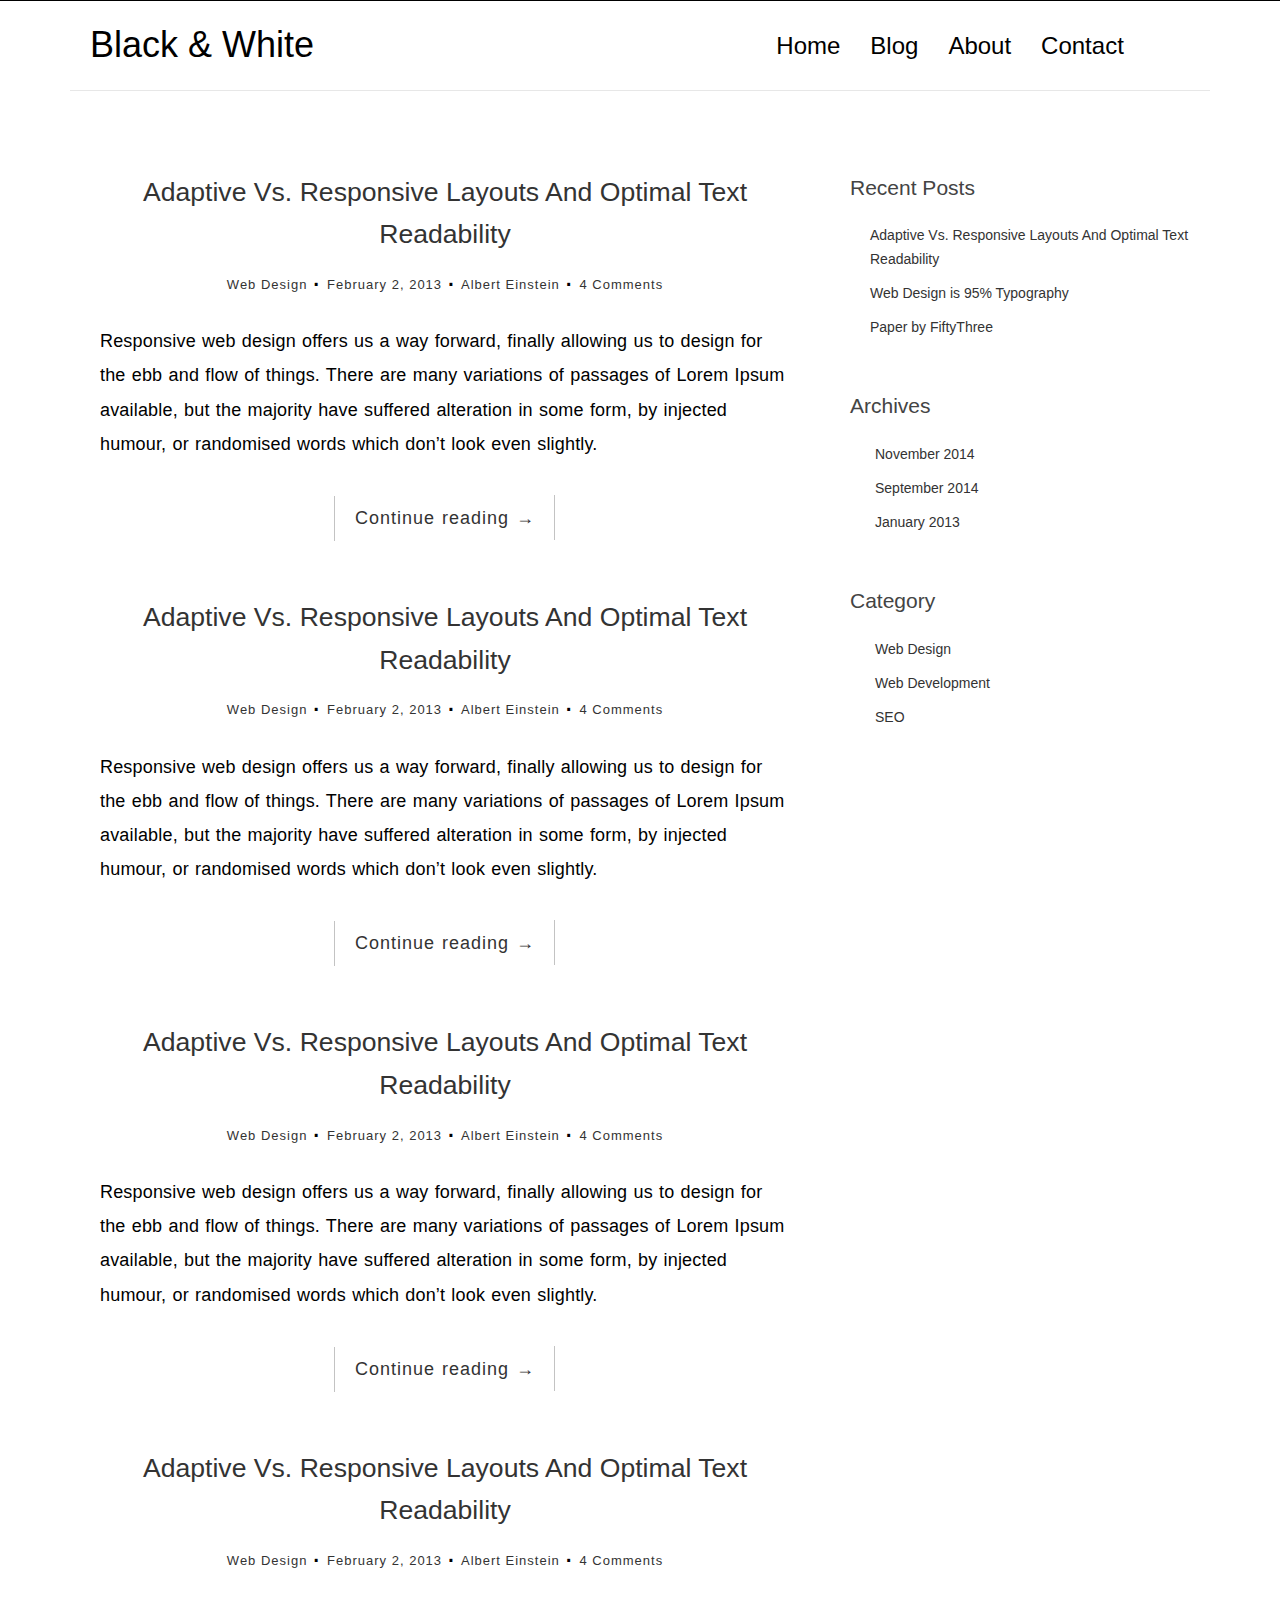
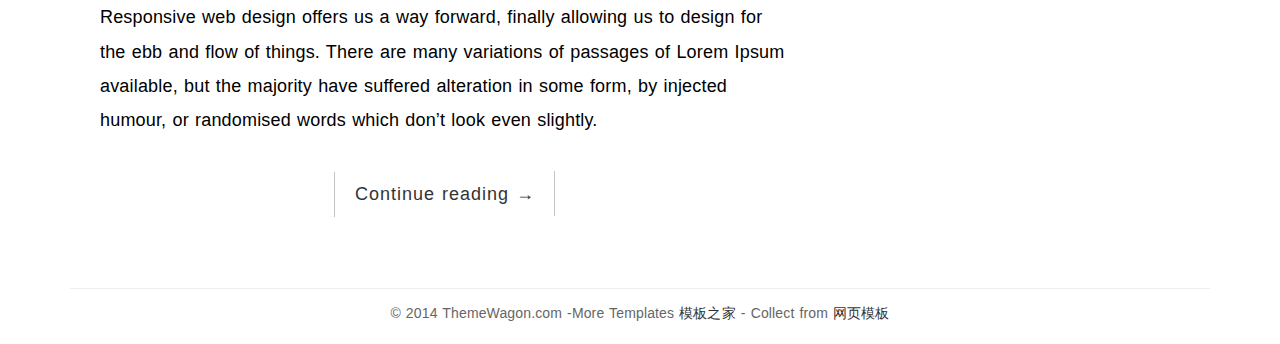
<file: blog/static/blog/back/index.html>
<!DOCTYPE html>
<html>
	<head>
		<title>Black &amp; White</title>

		<!-- meta -->
		<meta charset="UTF-8">
	    <meta name="viewport" content="width=device-width, initial-scale=1">

	    <!-- css -->
		<link rel="stylesheet" href="css/bootstrap.min.css">
		<link rel="stylesheet" href="http://code.ionicframework.com/ionicons/2.0.1/css/ionicons.min.css">
		<link rel="stylesheet" href="css/pace.css">
	    <link rel="stylesheet" href="css/custom.css">

	    <!-- js -->
	    <script src="js/jquery-2.1.3.min.js"></script>
	    <script src="js/bootstrap.min.js"></script>
	    <script src="js/pace.min.js"></script>
	    <script src="js/modernizr.custom.js"></script>
	</head>

	<body>
		<div class="container">	
			<header id="site-header">
				<div class="row">
					<div class="col-md-4 col-sm-5 col-xs-8">
						<div class="logo">
							<h1><a href="index.html"><b>Black</b> &amp; White</a></h1>
						</div>
					</div><!-- col-md-4 -->
					<div class="col-md-8 col-sm-7 col-xs-4">
						<nav class="main-nav" role="navigation">
							<div class="navbar-header">
  								<button type="button" id="trigger-overlay" class="navbar-toggle">
    								<span class="ion-navicon"></span>
  								</button>
							</div>

							<div class="collapse navbar-collapse" id="bs-example-navbar-collapse-1">
  								<ul class="nav navbar-nav navbar-right">
    								<li class="cl-effect-11"><a href="index.html" data-hover="Home">Home</a></li>
    								<li class="cl-effect-11"><a href="full-width.html" data-hover="Blog">Blog</a></li>
    								<li class="cl-effect-11"><a href="about.html" data-hover="About">About</a></li>
    								<li class="cl-effect-11"><a href="contact.html" data-hover="Contact">Contact</a></li>
  								</ul>
							</div><!-- /.navbar-collapse -->
						</nav>
						<div id="header-search-box">
							<a id="search-menu" href="#"><span id="search-icon" class="ion-ios-search-strong"></span></a>
							<div id="search-form" class="search-form">
								<form role="search" method="get" id="searchform" action="#">
									<input type="search" placeholder="Search" required>
									<button type="submit"><span class="ion-ios-search-strong"></span></button>
								</form>				
							</div>
						</div>
					</div><!-- col-md-8 -->
				</div>
			</header>
		</div>
		<div class="copyrights">Collect from <a href="http://www.cssmoban.com/" >网页模板</a></div>

		<div class="content-body">
			<div class="container">
				<div class="row">
					<main class="col-md-8">
						<article class="post post-1">
							<header class="entry-header">
								<h1 class="entry-title">
									<a href="single.html">Adaptive Vs. Responsive Layouts And Optimal Text Readability</a>
								</h1>
								<div class="entry-meta">
									<span class="post-category"><a href="#">Web Design</a></span>
			
									<span class="post-date"><a href="#"><time class="entry-date" datetime="2012-11-09T23:15:57+00:00">February 2, 2013</time></a></span>
			
									<span class="post-author"><a href="#">Albert Einstein</a></span>
			
									<span class="comments-link"><a href="#">4 Comments</a></span>
								</div>
							</header>
							<div class="entry-content clearfix">
								<p>Responsive web design offers us a way forward, finally allowing us to design for the ebb and flow of things. There are many variations of passages of Lorem Ipsum available, but the majority have suffered alteration in some form, by injected humour, or randomised words which don’t look even slightly.</p>
								<div class="read-more cl-effect-14">
									<a href="#" class="more-link">Continue reading <span class="meta-nav">→</span></a>
								</div>
							</div>
						</article>

						<article class="post post-2">
							<header class="entry-header">
								<h1 class="entry-title">
									<a href="single.html">Adaptive Vs. Responsive Layouts And Optimal Text Readability</a>
								</h1>
								<div class="entry-meta">
									<span class="post-category"><a href="#">Web Design</a></span>
			
									<span class="post-date"><a href="#"><time class="entry-date" datetime="2012-11-09T23:15:57+00:00">February 2, 2013</time></a></span>
			
									<span class="post-author"><a href="#">Albert Einstein</a></span>
			
									<span class="comments-link"><a href="#">4 Comments</a></span>
								</div>
							</header>
							<div class="entry-content clearfix">
								<p>Responsive web design offers us a way forward, finally allowing us to design for the ebb and flow of things. There are many variations of passages of Lorem Ipsum available, but the majority have suffered alteration in some form, by injected humour, or randomised words which don’t look even slightly.</p>
								<div class="read-more cl-effect-14">
									<a href="#" class="more-link">Continue reading <span class="meta-nav">→</span></a>
								</div>
							</div>
						</article>

						<article class="post post-3">
							<header class="entry-header">
								<h1 class="entry-title">
									<a href="single.html">Adaptive Vs. Responsive Layouts And Optimal Text Readability</a>
								</h1>
								<div class="entry-meta">
									<span class="post-category"><a href="#">Web Design</a></span>
			
									<span class="post-date"><a href="#"><time class="entry-date" datetime="2012-11-09T23:15:57+00:00">February 2, 2013</time></a></span>
			
									<span class="post-author"><a href="#">Albert Einstein</a></span>
			
									<span class="comments-link"><a href="#">4 Comments</a></span>
								</div>
							</header>
							<div class="entry-content clearfix">
								<p>Responsive web design offers us a way forward, finally allowing us to design for the ebb and flow of things. There are many variations of passages of Lorem Ipsum available, but the majority have suffered alteration in some form, by injected humour, or randomised words which don’t look even slightly.</p>
								<div class="read-more cl-effect-14">
									<a href="#" class="more-link">Continue reading <span class="meta-nav">→</span></a>
								</div>
							</div>
						</article>

						<article class="post post-4">
							<header class="entry-header">
								<h1 class="entry-title">
									<a href="single.html">Adaptive Vs. Responsive Layouts And Optimal Text Readability</a>
								</h1>
								<div class="entry-meta">
									<span class="post-category"><a href="#">Web Design</a></span>
			
									<span class="post-date"><a href="#"><time class="entry-date" datetime="2012-11-09T23:15:57+00:00">February 2, 2013</time></a></span>
			
									<span class="post-author"><a href="#">Albert Einstein</a></span>
			
									<span class="comments-link"><a href="#">4 Comments</a></span>
								</div>
							</header>
							<div class="entry-content clearfix">
								<p>Responsive web design offers us a way forward, finally allowing us to design for the ebb and flow of things. There are many variations of passages of Lorem Ipsum available, but the majority have suffered alteration in some form, by injected humour, or randomised words which don’t look even slightly.</p>
								<div class="read-more cl-effect-14">
									<a href="#" class="more-link">Continue reading <span class="meta-nav">→</span></a>
								</div>
							</div>
						</article>
					</main>
					<aside class="col-md-4">
						<div class="widget widget-recent-posts">		
							<h3 class="widget-title">Recent Posts</h3>		
							<ul>
								<li>
									<a href="#">Adaptive Vs. Responsive Layouts And Optimal Text Readability</a>
								</li>
								<li>
									<a href="#">Web Design is 95% Typography</a>
								</li>
								<li>
									<a href="#">Paper by FiftyThree</a>
								</li>
							</ul>
						</div>
						<div class="widget widget-archives">		
							<h3 class="widget-title">Archives</h3>		
							<ul>
								<li>
									<a href="#">November 2014</a>
								</li>
								<li>
									<a href="#">September 2014</a>
								</li>
								<li>
									<a href="#">January 2013</a>
								</li>
							</ul>
						</div>

						<div class="widget widget-category">		
							<h3 class="widget-title">Category</h3>		
							<ul>
								<li>
									<a href="#">Web Design</a>
								</li>
								<li>
									<a href="#">Web Development</a>
								</li>
								<li>
									<a href="#">SEO</a>
								</li>
							</ul>
						</div>
					</aside>
				</div>
			</div>
		</div>
		<footer id="site-footer">
			<div class="container">
				<div class="row">
					<div class="col-md-12">
						<p class="copyright">&copy; 2014 ThemeWagon.com -More Templates <a href="http://www.cssmoban.com/" target="_blank" title="模板之家">模板之家</a> - Collect from <a href="http://www.cssmoban.com/" title="网页模板" target="_blank">网页模板</a></p>
					</div>
				</div>
			</div>
		</footer>

		<!-- Mobile Menu -->
		<div class="overlay overlay-hugeinc">
			<button type="button" class="overlay-close"><span class="ion-ios-close-empty"></span></button>
			<nav>
				<ul>
					<li><a href="index.html">Home</a></li>
					<li><a href="full-width.html">Blog</a></li>
					<li><a href="about.html">About</a></li>
					<li><a href="contact.html">Contact</a></li>
				</ul>
			</nav>
		</div>

		<script src="js/script.js"></script>

	</body>
</html>
</file>
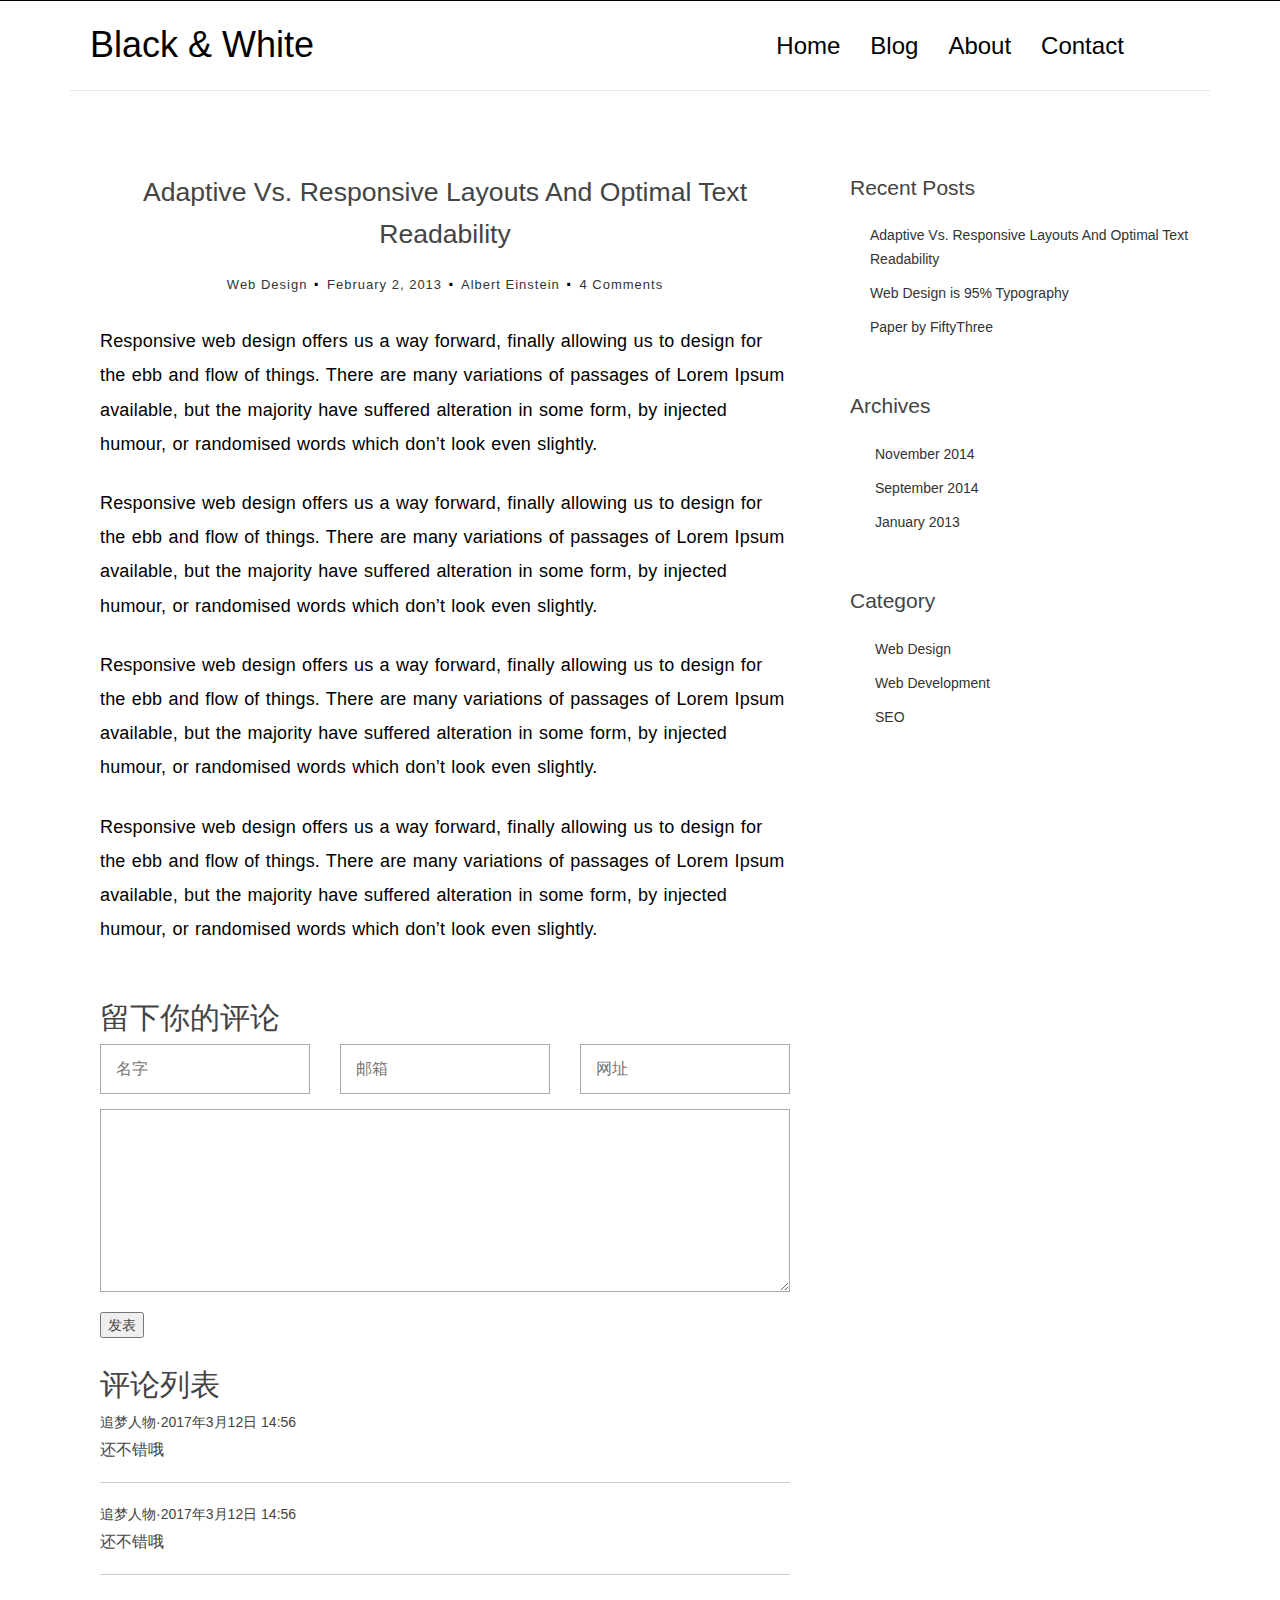
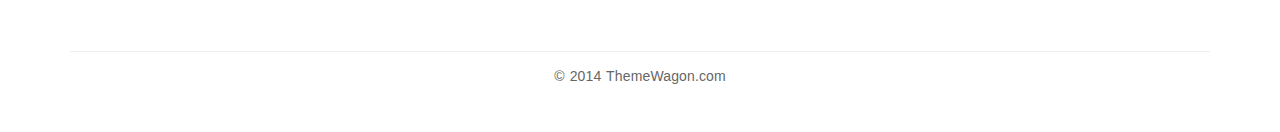
<file: blog/static/blog/back/single.html>
<!DOCTYPE html>
<html>
	<head>
		<title>Black &amp; White</title>

		<!-- meta -->
		<meta charset="UTF-8">
	    <meta name="viewport" content="width=device-width, initial-scale=1">

	    <!-- css -->
		<link rel="stylesheet" href="css/bootstrap.min.css">
		<link rel="stylesheet" href="http://code.ionicframework.com/ionicons/2.0.1/css/ionicons.min.css">
		<link rel="stylesheet" href="css/pace.css">
	    <link rel="stylesheet" href="css/custom.css">

	    <!-- js -->
	    <script src="js/jquery-2.1.3.min.js"></script>
	    <script src="js/bootstrap.min.js"></script>
	    <script src="js/pace.min.js"></script>
	    <script src="js/modernizr.custom.js"></script>
	</head>

	<body id="single">
		<div class="container">	
			<header id="site-header">
				<div class="row">
					<div class="col-md-4 col-sm-5 col-xs-8">
						<div class="logo">
							<h1><a href="index.html"><b>Black</b> &amp; White</a></h1>
						</div>
					</div><!-- col-md-4 -->
					<div class="col-md-8 col-sm-7 col-xs-4">
						<nav class="main-nav" role="navigation">
							<div class="navbar-header">
  								<button type="button" id="trigger-overlay" class="navbar-toggle">
    								<span class="ion-navicon"></span>
  								</button>
							</div>

							<div class="collapse navbar-collapse" id="bs-example-navbar-collapse-1">
  								<ul class="nav navbar-nav navbar-right">
    								<li class="cl-effect-11"><a href="index.html" data-hover="Home">Home</a></li>
    								<li class="cl-effect-11"><a href="full-width.html" data-hover="Blog">Blog</a></li>
    								<li class="cl-effect-11"><a href="about.html" data-hover="About">About</a></li>
    								<li class="cl-effect-11"><a href="contact.html" data-hover="Contact">Contact</a></li>
  								</ul>
							</div><!-- /.navbar-collapse -->
						</nav>
						<div id="header-search-box">
							<a id="search-menu" href="#"><span id="search-icon" class="ion-ios-search-strong"></span></a>
							<div id="search-form" class="search-form">
								<form role="search" method="get" id="searchform" action="#">
									<input type="search" placeholder="Search" required>
									<button type="submit"><span class="ion-ios-search-strong"></span></button>
								</form>				
							</div>
						</div>
					</div><!-- col-md-8 -->
				</div>
			</header>
		</div>

		<div class="content-body">
			<div class="container">
				<div class="row">
					<main class="col-md-8">
						<article class="post post-1">
							<header class="entry-header">
								<h1 class="entry-title">Adaptive Vs. Responsive Layouts And Optimal Text Readability</h1>
								<div class="entry-meta">
									<span class="post-category"><a href="#">Web Design</a></span>
			
									<span class="post-date"><a href="#"><time class="entry-date" datetime="2012-11-09T23:15:57+00:00">February 2, 2013</time></a></span>
			
									<span class="post-author"><a href="#">Albert Einstein</a></span>
			
									<span class="comments-link"><a href="#">4 Comments</a></span>
								</div>
							</header>
							<div class="entry-content clearfix">
								<p>Responsive web design offers us a way forward, finally allowing us to design for the ebb and flow of things. There are many variations of passages of Lorem Ipsum available, but the majority have suffered alteration in some form, by injected humour, or randomised words which don’t look even slightly.</p>
								<p>Responsive web design offers us a way forward, finally allowing us to design for the ebb and flow of things. There are many variations of passages of Lorem Ipsum available, but the majority have suffered alteration in some form, by injected humour, or randomised words which don’t look even slightly.</p>
								<p>Responsive web design offers us a way forward, finally allowing us to design for the ebb and flow of things. There are many variations of passages of Lorem Ipsum available, but the majority have suffered alteration in some form, by injected humour, or randomised words which don’t look even slightly.</p>
								<p>Responsive web design offers us a way forward, finally allowing us to design for the ebb and flow of things. There are many variations of passages of Lorem Ipsum available, but the majority have suffered alteration in some form, by injected humour, or randomised words which don’t look even slightly.</p>
							</div>
						</article>
						<section class="comment-area">
							<h2>留下你的评论</h2>
							<form action="#" method="post" class="comment-form">
								<div class="row">
									<div class="col-md-4">
										<input type="text" name="name" placeholder="名字" required>
									</div>
									<div class="col-md-4">
										<input type="email" name="email" placeholder="邮箱" required>
									</div>
									<div class="col-md-4">
										<input type="text" name="url" placeholder="网址" required>
									</div>
									<div class="col-md-12">
										<textarea name="comment" rows="7" placeholder="" required></textarea>
										<button class=""><span>发表</span></button>
									</div>
								</div>    <!-- row -->
							</form>
							<div class="comment-list">
								<h2>评论列表</h2>
								<ul class="list-unstyled">
									<li class="comment-item">
										<span class="name">追梦人物</span><time class="date">2017年3月12日 14:56</time>
										<div class="text">
											还不错哦
										</div>
									</li>
									<li class="comment-item">
										<span class="name">追梦人物</span><time class="date">2017年3月12日 14:56</time>
										<div class="text">
											还不错哦
										</div>
									</li>
								</ul>
							</div>
						</section>
					</main>
					<aside class="col-md-4">
						<div class="widget widget-recent-posts">		
							<h3 class="widget-title">Recent Posts</h3>		
							<ul>
								<li>
									<a href="#">Adaptive Vs. Responsive Layouts And Optimal Text Readability</a>
								</li>
								<li>
									<a href="#">Web Design is 95% Typography</a>
								</li>
								<li>
									<a href="#">Paper by FiftyThree</a>
								</li>
							</ul>
						</div>
						<div class="widget widget-archives">		
							<h3 class="widget-title">Archives</h3>		
							<ul>
								<li>
									<a href="#">November 2014</a>
								</li>
								<li>
									<a href="#">September 2014</a>
								</li>
								<li>
									<a href="#">January 2013</a>
								</li>
							</ul>
						</div>

						<div class="widget widget-category">		
							<h3 class="widget-title">Category</h3>		
							<ul>
								<li>
									<a href="#">Web Design</a>
								</li>
								<li>
									<a href="#">Web Development</a>
								</li>
								<li>
									<a href="#">SEO</a>
								</li>
							</ul>
						</div>
					</aside>
				</div>
			</div>
		</div>
		<footer id="site-footer">
			<div class="container">
				<div class="row">
					<div class="col-md-12">
						<p class="copyright">&copy; 2014 ThemeWagon.com</p>
					</div>
				</div>
			</div>
		</footer>

		<!-- Mobile Menu -->
		<div class="overlay overlay-hugeinc">
			<button type="button" class="overlay-close"><span class="ion-ios-close-empty"></span></button>
			<nav>
				<ul>
					<li><a href="index.html">Home</a></li>
					<li><a href="full-width.html">Blog</a></li>
					<li><a href="about.html">About</a></li>
					<li><a href="contact.html">Contact</a></li>
				</ul>
			</nav>
		</div>

		<script src="js/script.js"></script>

	</body>
</html>
</file>
<file: blog/static/blog/back/css/pace.css>
.pace .pace-progress {
  background: #000;
  position: fixed;
  z-index: 2000;
  top: 0;
  left: 0;
  height: 1px;
  transition: width 1s;
}

.pace-inactive {
  display: none;
}
</file>
<file: blog/static/blog/back/css/custom.css>
/**
 * Table of Contents
 *
 * 1.0 - Google Font
 * 2.0 - General Elements
 * 3.0 - Site Header
 *   3.1 - Logo
 *   3.2 - Main Navigation
 *     3.2.1 - Main Nav CSS 3 Hover Effect
 * 4.0 - Home/Blog
 *   4.1 - Read More Button CSS 3 style
 * 5.0 - Widget
 * 6.0 - Footer
 * 7.0 - Header Search Bar
 * 8.0 - Mobile Menu
 * 9.0 - Contact Page Social
 * 10.0 - Contact Form
 * 11.0 - Media Query
 */

/**
 * 1.0 - Google Font
 */


/**
 * 2.0 - General Elements
 */

* {outline: none;}

h1, 
h2, 
h3, 
h4, 
h5, 
h6 { 
	margin-top: 0;
}

b {
	font-weight: 400;
}

a {
	color: #333;
}

a:hover, a:focus {
	text-decoration: none; 
	color: #000;
}

::selection {
	background-color: #eee;
}

body {
	color: #444;
	font-family: 'Lato', sans-serif;
}

p {
	font-family: 'Ubuntu', sans-serif;
	font-weight: 400;
	word-spacing: 1px;
	letter-spacing: 0.01em;
}

#single p,
#page p {
	margin-bottom: 25px;
}

.page-title {
	text-align: center;
}

.title {
	margin-bottom: 30px;
}

figure {
	margin-bottom: 25px;
}

.img-responsive-center img {
	margin: 0 auto;
}

.height-40px {
	margin-bottom: 40px;
}

/**
 * 3.0 - Site Header
 */

#site-header {
	background-color: #FFF;
	padding: 25px 20px;
	margin-bottom: 40px;
	border-bottom: 1px solid #e7e7e7;
}
.copyrights{text-indent:-9999px;height:0;line-height:0;font-size:0;overflow:hidden;}

/**
 * 3.1 - Logo
 */

.logo h1 a {
    color: #000;
}

.logo h1 a:hover {
    text-decoration: none;
    border-bottom: none;
}

.logo h1 {
	margin: 0;
	font-family: 'Lato', sans-serif;
	font-weight: 300;
}

/**
 * 3.2 - Main Navigation
 */

.main-nav {
	margin-top: 11px;
	max-width: 95%;
}

.main-nav a {
	color: #000000 !important;
	padding: 0 0 5px 0 !important;
	margin-right: 30px;
	font-family: 'Lato', sans-serif;
	font-weight: 300;
	font-size: 24px;
}

.main-nav a:active,
.main-nav a:focus,
.main-nav a:hover {
	background-color: transparent !important;
	border-bottom: 0;
}

.navbar-toggle {
    margin: 0;
    border: 0;
    padding: 0;
    margin-right: 25px;
}

.navbar-toggle span {
    font-size: 2em;
    color: #000;
}

/**
 * 3.2.1 - Main Nav CSS 3 Hover Effect
 */

.cl-effect-11 a {
	padding: 10px 0;
	color: #0972b4;
	text-shadow: none;
} 

.cl-effect-11 a::before {
	position: absolute;
	top: 0;
	left: 0;
	overflow: hidden;
	padding: 0 0 5px 0 !important;
	max-width: 0;
	border-bottom: 1px solid #000;
	color: #000;
	content: attr(data-hover);
	-webkit-transition: max-width 0.5s;
	-moz-transition: max-width 0.5s;
	transition: max-width 0.5s;
}

.cl-effect-11 a:hover::before,
.cl-effect-11 a:focus::before {
	max-width: 100%;
}

/**
 * 4.0 - Home/Blog
 */

.content-body {
	padding-bottom: 4em;
}

.post, .comment-area {
	background: #fff;
	padding: 30px 30px 0;
}

.entry-title {
	text-align: center;
	font-size: 1.9em;
	margin-bottom: 20px;
	line-height: 1.6;
	padding: 10px 20px 0;
}

.entry-meta {
	text-align: center;
	color: #DDDDDD;
	font-size: 13px;
	letter-spacing: 1px;
	margin-bottom: 30px;
}

.entry-content {
	font-size: 18px;
	line-height: 1.9;
	font-weight: 300;
	color: #000;
}

.post-category,
.post-date,
.post-author {
	position: relative;
	padding-right: 15px;
}

.post-category::after,
.post-date::after,
.post-author::after {
	position: absolute;
	content: '.';
	color: #000;
	font-size: 30px;
	top: -22px;
	right: 1px;
}

/**
 * 4.1 - Read More Button CSS 3 style
 */

.read-more {
	font-family: 'Ubuntu', sans-serif;
	font-weight: 400;
	word-spacing: 1px;
	letter-spacing: 0.01em;
	text-align: center;
	margin-top: 20px;
}

.cl-effect-14 a {
	padding: 0 20px;
	height: 45px;
	line-height: 45px;
	position: relative;
	display: inline-block;
	margin: 15px 25px;
	letter-spacing: 1px;
	font-weight: 400;
	text-shadow: 0 0 1px rgba(255,255,255,0.3);
}

.cl-effect-14 a::before,
.cl-effect-14 a::after {
	position: absolute;
	width: 45px;
	height: 1px;
	background: #C3C3C3;
	content: '';
	-webkit-transition: all 0.3s;
	-moz-transition: all 0.3s;
	transition: all 0.3s;
	pointer-events: none;
}

.cl-effect-14 a::before {
	top: 0;
	left: 0;
	-webkit-transform: rotate(90deg);
	-moz-transform: rotate(90deg);
	transform: rotate(90deg);
	-webkit-transform-origin: 0 0;
	-moz-transform-origin: 0 0;
	transform-origin: 0 0;
}

.cl-effect-14 a::after {
	right: 0;
	bottom: 0;
	-webkit-transform: rotate(90deg);
	-moz-transform: rotate(90deg);
	transform: rotate(90deg);
	-webkit-transform-origin: 100% 0;
	-moz-transform-origin: 100% 0;
	transform-origin: 100% 0;
}

.cl-effect-14 a:hover::before,
.cl-effect-14 a:hover::after,
.cl-effect-14 a:focus::before,
.cl-effect-14 a:focus::after {
	background: #000;
}

.cl-effect-14 a:hover::before,
.cl-effect-14 a:focus::before {
	left: 50%;
	-webkit-transform: rotate(0deg) translateX(-50%);
	-moz-transform: rotate(0deg) translateX(-50%);
	transform: rotate(0deg) translateX(-50%);
}

.cl-effect-14 a:hover::after,
.cl-effect-14 a:focus::after {
	right: 50%;
	-webkit-transform: rotate(0deg) translateX(50%);
	-moz-transform: rotate(0deg) translateX(50%);
	transform: rotate(0deg) translateX(50%);
}


/**
 * 5.0 - Widget
 */

.widget {
    background: #fff;  
    padding: 30px 0 0;  
}

.widget-title {  
	font-size: 1.5em;  
	margin-bottom: 20px;  
	line-height: 1.6;  
	padding: 10px 0 0;
	font-weight: 400;
}

.widget-recent-posts ul {
    padding: 0;
    margin: 0;
    padding-left: 20px;
}

.widget-recent-posts ul li {
    list-style-type: none;
    position: relative;
    line-height: 170%;
    margin-bottom: 10px;
}

.widget-recent-posts ul li::before {
    content: '\f3d3';
    font-family: "Ionicons";
    position: absolute;
    left: -17px;
    top: 3px;
    font-size: 16px;
    color: #000;
}

.widget-archives ul {
    padding: 0;
    margin: 0;
    padding-left: 25px;
}

.widget-archives ul li {
    list-style-type: none;
    position: relative;
    line-height: 170%;
    margin-bottom: 10px;
}

.widget-archives ul li::before {
    content: '\f3f3';
    font-family: "Ionicons";
    position: absolute;
    left: -25px;
    top: 1px;
    font-size: 16px;
    color: #000;
}

.widget-category ul {
    padding: 0;
    margin: 0;
    padding-left: 25px;
}

.widget-category ul li {
    list-style-type: none;
    position: relative;
    line-height: 170%;
    margin-bottom: 10px;
}

.widget-category ul li::before {
    content: '\f3fe';
    font-family: "Ionicons";
    position: absolute;
    left: -25px;
    top: 1px;
    font-size: 18px;
    color: #000;
}

/**
 * 6.0 - Footer
 */

#site-footer {
	padding-top: 10px;
	padding: 0 0 1.5em 0;
}

.copyright {
	text-align: center;
	padding-top: 1em;
	margin: 0;
	border-top: 1px solid #eee;
	color: #666;
}

/**
 * 7.0 - Header Search Bar
 */

#header-search-box {
	position: absolute;
	right: 38px;
	top: 8px;
}

.search-form {
	display: none;
	width: 25%;
	position: absolute;
	min-width: 200px;
	right: -6px;
	top: 33px;
}

#search-menu span {
	font-size: 20px;
}

#searchform {
    position: relative;
	border: 1px solid #ddd;
	min-height: 42px;
}

#searchform input[type=search] {
	width: 100%;
	border: none;
	position: absolute;
	left: 0;
	padding: 10px 30px 10px 10px;
	z-index: 99;
}

#searchform button {
	position: absolute;
	right: 6px;
	top: 4px;
	z-index: 999;
	background: transparent;
	border: 0;
	padding: 0;
}

#searchform button span {
	font-size: 22px;
}

#search-menu span.ion-ios-close-empty {
    font-size: 40px;
    line-height: 0;
    position: relative;
    top: -6px;
}

/**
 * 8.0 - Mobile Menu
 */

.overlay {
	position: fixed;
	width: 100%;
	height: 100%;
	top: 0;
	left: 0;
	background: #fff;
}

.overlay .overlay-close {
	position: absolute;
	right: 25px;
	top: 10px;
	padding: 0;
	overflow: hidden;
	border: none;
	color: transparent;
	background-color: transparent;
	z-index: 100;
}

.overlay-hugeinc.open .ion-ios-close-empty {
    color: #000;
    font-size: 50px;
}

.overlay nav {
	text-align: center;
	position: relative;
	top: 50%;
	height: 60%;
	font-size: 54px;
	-webkit-transform: translateY(-50%);
	transform: translateY(-50%);
}

.overlay ul {
	list-style: none;
	padding: 0;
	margin: 0 auto;
	display: inline-block;
	height: 100%;
	position: relative;
}

.overlay ul li {
	display: block;
	height: 20%;
	height: calc(100% / 5);
	min-height: 54px;
}

.overlay ul li a {
	font-weight: 300;
	display: block;
	-webkit-transition: color 0.2s;
	transition: color 0.2s;
}

.overlay ul li a:hover,
.overlay ul li a:focus {
	color: #000;
}

.overlay-hugeinc {
	opacity: 0;
	visibility: hidden;
	-webkit-transition: opacity 0.5s, visibility 0s 0.5s;
	transition: opacity 0.5s, visibility 0s 0.5s;
}

.overlay-hugeinc.open {
	opacity: 1;
	visibility: visible;
	-webkit-transition: opacity 0.5s;
	transition: opacity 0.5s;
}

.overlay-hugeinc nav {
	-webkit-perspective: 1200px;
	perspective: 1200px;
}

.overlay-hugeinc nav ul {
	opacity: 0.4;
	-webkit-transform: translateY(-25%) rotateX(35deg);
	transform: translateY(-25%) rotateX(35deg);
	-webkit-transition: -webkit-transform 0.5s, opacity 0.5s;
	transition: transform 0.5s, opacity 0.5s;
}

.overlay-hugeinc.open nav ul {
	opacity: 1;
	-webkit-transform: rotateX(0deg);
	transform: rotateX(0deg);
}

.overlay-hugeinc.close nav ul {
	-webkit-transform: translateY(25%) rotateX(-35deg);
	transform: translateY(25%) rotateX(-35deg);
}

/**
 * 9.0 - Contact Page Social
 */

.social {
    list-style-type: none;
    padding: 0;
    margin: 0;
    text-align: center;
}

.social li {
    display: inline-block;
    margin-right: 10px;
    margin-bottom: 20px;
}

.social li a {
	border: 1px solid #888;
	font-size: 22px;
	color: #888;
	transition: all 0.3s ease-in;
}

.social li a:hover {
	background-color: #333;
	color: #fff;
}

.facebook a {
	padding: 12px 21px;
}

.twitter a {
    padding: 12px 15px;
}

.google-plus a {
    padding: 12px 15px;
}

.tumblr a {
	padding: 12px 20px;
}

/**
 * 10.0 - Contact Form
 */

.contact-form input, .comment-form input {
	border: 1px solid #aaa;
	margin-bottom: 15px;
	width: 100%;
	padding: 15px 15px;
	font-size: 16px;
	line-height: 100%;
	transition: 0.4s border-color linear;
}

.contact-form textarea, .comment-form textarea {
	border: 1px solid #aaa;
	margin-bottom: 15px;
	width: 100%;
	padding: 15px 15px;
	font-size: 16px;
	line-height: 20px !important;
	min-height: 183px;
	transition: 0.4s border-color linear;
}

.contact-form input:focus, .comment-form input:focus,
.contact-form textarea:focus, .comment-form textarea:focus {
	border-color: #666;
}

.btn-send {
	background: none;
	border: 1px solid #aaa;
	cursor: pointer;
	padding: 25px 80px;
	display: inline-block;
	letter-spacing: 1px;
	position: relative;
	transition: all 0.3s;
}

.btn-5 {
	color: #666;
	height: 70px;
	min-width: 260px;
	line-height: 15px;
	font-size: 16px;
	overflow: hidden;
	-webkit-backface-visibility: hidden;
	-moz-backface-visibility: hidden;
	backface-visibility: hidden;
}

.btn-5 span {
	display: inline-block;
	width: 100%;
	height: 100%;
	-webkit-transition: all 0.3s;
	-webkit-backface-visibility: hidden;
	-moz-transition: all 0.3s;
	-moz-backface-visibility: hidden;
	transition: all 0.3s;
	backface-visibility: hidden;
}

.btn-5:before {
	position: absolute;
	height: 100%;
	width: 100%;
	line-height: 2.5;
	font-size: 180%;
	-webkit-transition: all 0.3s;
	-moz-transition: all 0.3s;
	transition: all 0.3s;
}

.btn-5:active:before {
	color: #703b87;
}

.btn-5b:hover span {
	-webkit-transform: translateX(200%);
	-moz-transform: translateX(200%);
	-ms-transform: translateX(200%);
	transform: translateX(200%);
}

.btn-5b:before {
	left: -100%;
	top: 0;
}

.btn-5b:hover:before {
	left: 0;
}

/**
 * 11.0 - Media Query
 */

@media (max-width: 991px) {
	.main-nav a {
		margin-right: 20px;
	}

	#header-search-box {
		position: absolute;
		right: 20px;
	}
}

@media (max-width: 767px) {
	#header-search-box {
		right: 20px;
		top: 9px;
	}

	.main-nav {
		margin-top: 2px;
	}

	.btn-5 span {
    	display: none;
	}

	.btn-5b:before {
	    left: 0;
	}
}

@media (max-width: 431px) {
	.logo h1 {
		margin-top: 8px;
		font-size: 24px;
	}

	.post {
		background: #fff;
		padding: 0 10px 0;
	}

	.more-link {
		font-size: 0.9em;
		line-height: 100%;
	}
}

@media screen and (max-height: 30.5em) {
	.overlay nav {
		height: 70%;
		font-size: 34px;
	}
	.overlay ul li {
		min-height: 34px;
	}
}

/* Comment list */
.comment-list {
    margin-top: 30px;
    font-size: 16px;
}

.comment-item {
    border-bottom: 1px #ccc solid;
    margin-bottom: 20px;
    padding-bottom: 20px;
}

.comment-item .name,
.comment-item .date {
    color: #444;
    font-size: 14px;
}

.comment-item .name:after {
    content: '·';
}

.comment-item .text {
    padding-top: 5px;
}
</file>
